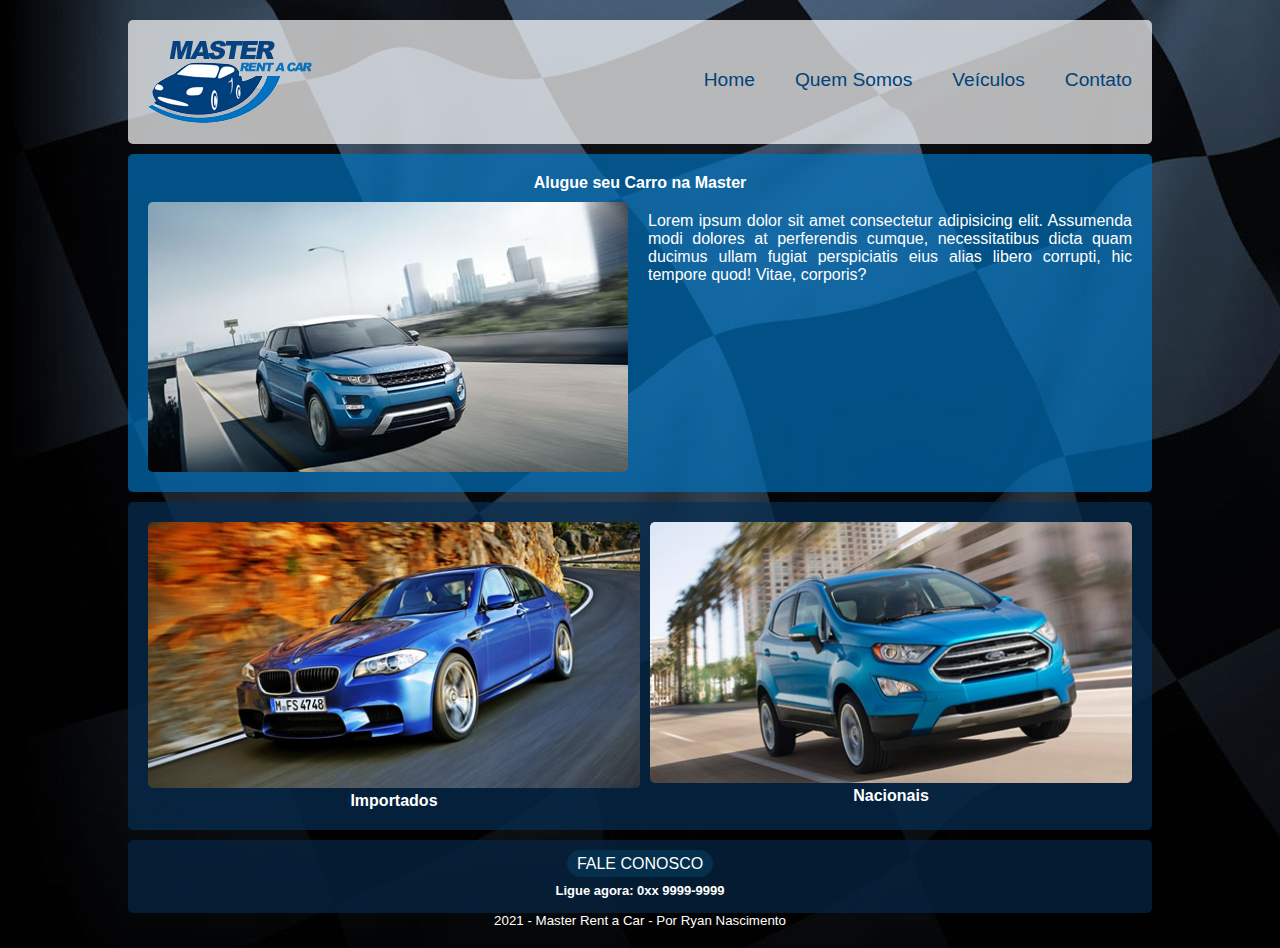
<file: index.html>
<!DOCTYPE html>
<html lang="PT-BR">
<head>
    <meta charset="UTF-8">
    <meta http-equiv="X-UA-Compatible" content="IE=edge">
    <meta name="viewport" content="width=device-width, initial-scale=1.0">
    <link rel="stylesheet" href="css/estilos.css">
    <title>MASTER RENT A CAR - Aluguel de veículos em São Paulo</title>
</head>
<body>
    <div id="principal">
        <!-- Início do topo do site-->
        <header id="topo">
            <img src="./imagens/logo_gde.png" alt="Logo da empresa Master Rent a Car">
            <nav>
                <ul>
                    <li><a class="menu" href="index.html">Home</a></li>
                    <li><a class="menu" href="quem-somos.html">Quem Somos</a></li>
                    <li><a class="menu" href="veiculos.html">Veículos</a></li>
                    <li><a class="menu" href="contato.html">Contato</a></li>
                </ul>
            </nav>
        </header>
        <!-- Fim do topo do site-->

        <!-- Início do menu do site-->
        <nav>
            <ul>
                <li><a class="menu" href="index.html">Home</a></li>
                <li><a class="menu" href="quem-somos.html">Quem Somos</a></li>
                <li><a class="menu" href="veiculos.html">Veículos</a></li>
                <li><a class="menu" href="contato.html">Contato</a></li>
            </ul>
        </nav>
        <!-- Fim menu do site-->
        <main>
            <article>
                <header id="topo_conteudo">
                    <h1>Alugue seu Carro na Master</h1>
                </header>
                <div>
                    <img src="./imagens/land_rover.jpg" alt="Land Rover">
                    <p>Lorem ipsum dolor sit amet consectetur adipisicing elit. Assumenda modi dolores at perferendis
                        cumque, necessitatibus dicta quam ducimus ullam fugiat perspiciatis eius alias libero corrupti, hic
                        tempore quod! Vitae, corporis?
                    </p>
                </div>
            </article>
        </main>
        <aside>
            <div id="importado">
                <img src="./imagens/bmw_mobile.jpg" alt="BMW">
                <a href="veiculos.html#importados">Importados</a>
            </div>
            <div id="nacional">
                <img src="./imagens/eco.jpg" alt="Eco Sport">
                <a href="veiculos.html#nacionais">Nacionais</a>
            </div>
        </aside>
        <footer>
         <div>
            <a href="">FALE CONOSCO</a>
            <h2>Ligue agora: 0xx 9999-9999</h2>
         </div>   
        <p>
            2021 - Master Rent a Car - Por Ryan Nascimento
        </p>
        </footer>
    </div>
</body>
</html>
</file>
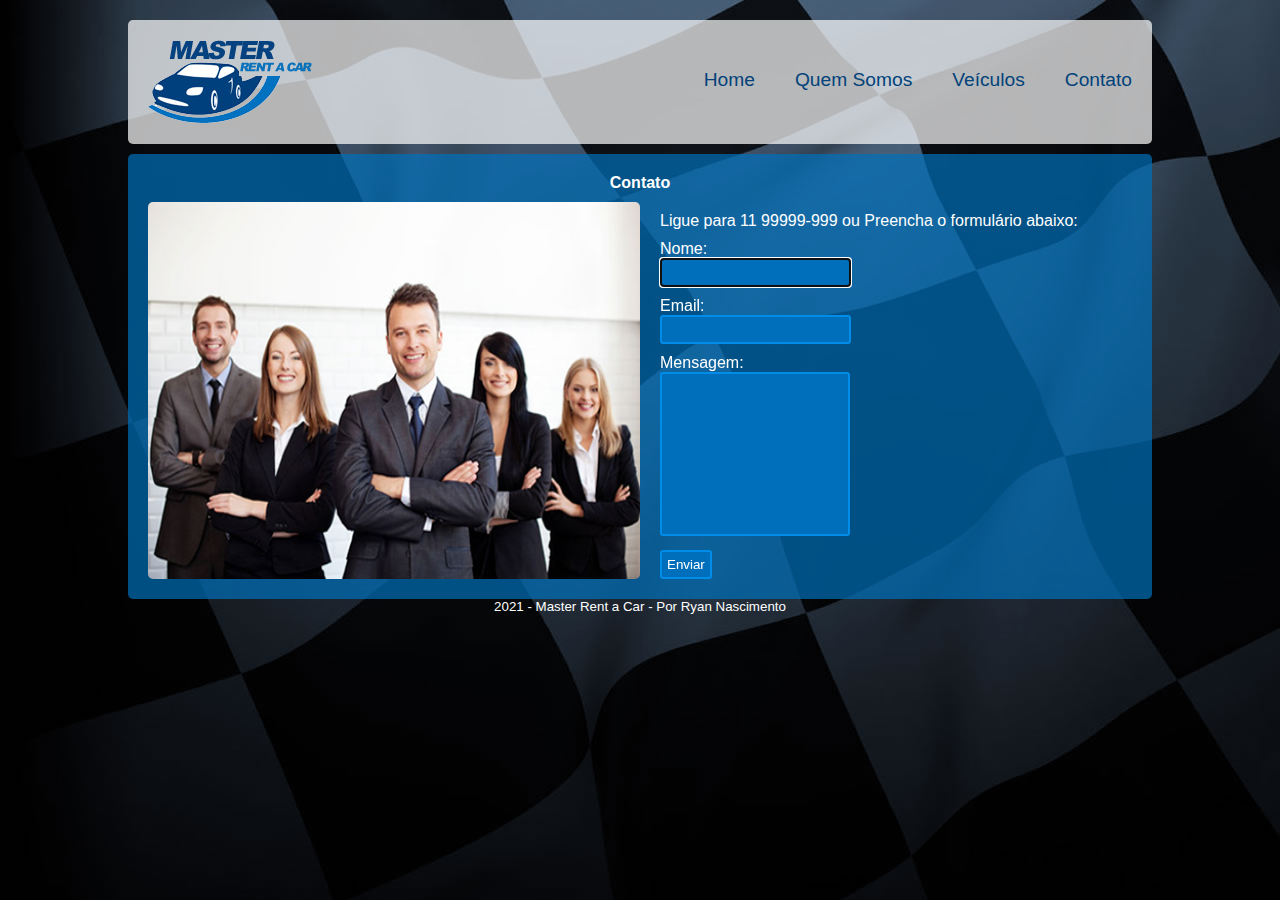
<file: contato.html>
<!DOCTYPE html>
<html lang="PT-BR">
<head>
    <meta charset="UTF-8">
    <meta http-equiv="X-UA-Compatible" content="IE=edge">
    <meta name="viewport" content="width=device-width, initial-scale=1.0">
    <link rel="stylesheet" href="css/estilos.css">
    <title>MASTER RENT A CAR - Aluguel de veículos em São Paulo</title>
</head>
<body>
    <div id="principal">
        <!-- Início do topo do site-->
        <header id="topo">
            <img src="./imagens/logo_gde.png" alt="Logo da empresa Master Rent a Car">
            <nav>
                <ul>
                    <li><a class="menu" href="index.html">Home</a></li>
                    <li><a class="menu" href="quem-somos.html">Quem Somos</a></li>
                    <li><a class="menu" href="veiculos.html">Veículos</a></li>
                    <li><a class="menu" href="contato.html">Contato</a></li>
                </ul>
            </nav>
        </header>
        <!-- Fim do topo do site-->
        <!-- Início do menu do site-->
        <nav>
            <ul>
                <li><a class="menu" href="index.html">Home</a></li>
                <li><a class="menu" href="quem-somos.html">Quem Somos</a></li>
                <li><a class="menu" href="veiculos.html">Veículos</a></li>
                <li><a class="menu" href="contato.html">Contato</a></li>
            </ul>
        </nav>
        <!-- Fim menu do site-->
        <main>
            <article>
                <header id="topo_conteudo">
                    <h1>Contato</h1>
                </header>
                <div id="contato">
                    <img src="imagens/quem_somos.jpg" alt="Quem Somos">
                  
                    <div>
                        <p>Ligue para 11 99999-999 ou
                        Preencha o formulário abaixo:</p>
                        <form action="POST">
                            <p>
                                <label for="nome">Nome:</label></br>
                                <input name="nome" type="text" autofocus required id="nome">
                                </p>
                              <p>
                                <label for="email">Email:</label></br>
                                <input name="email" type="text" required id="email">
                              </p>
                              <p>
                                <label for="mensagem">Mensagem:</label></br>
                                <textarea name="mensagem" required id="mensagem" rows="10"></textarea>
                              </p>
                              <p>
                                <input type="button" name="button" id="button" value="Enviar">
                              </p>

                        </form>

                    </div>
                </div>
  
            </article>
        </main>
        <footer>
        <p>
            2021 - Master Rent a Car - Por Ryan Nascimento
        </p>
        </footer>
   </div>
</body>
</html>
</file>
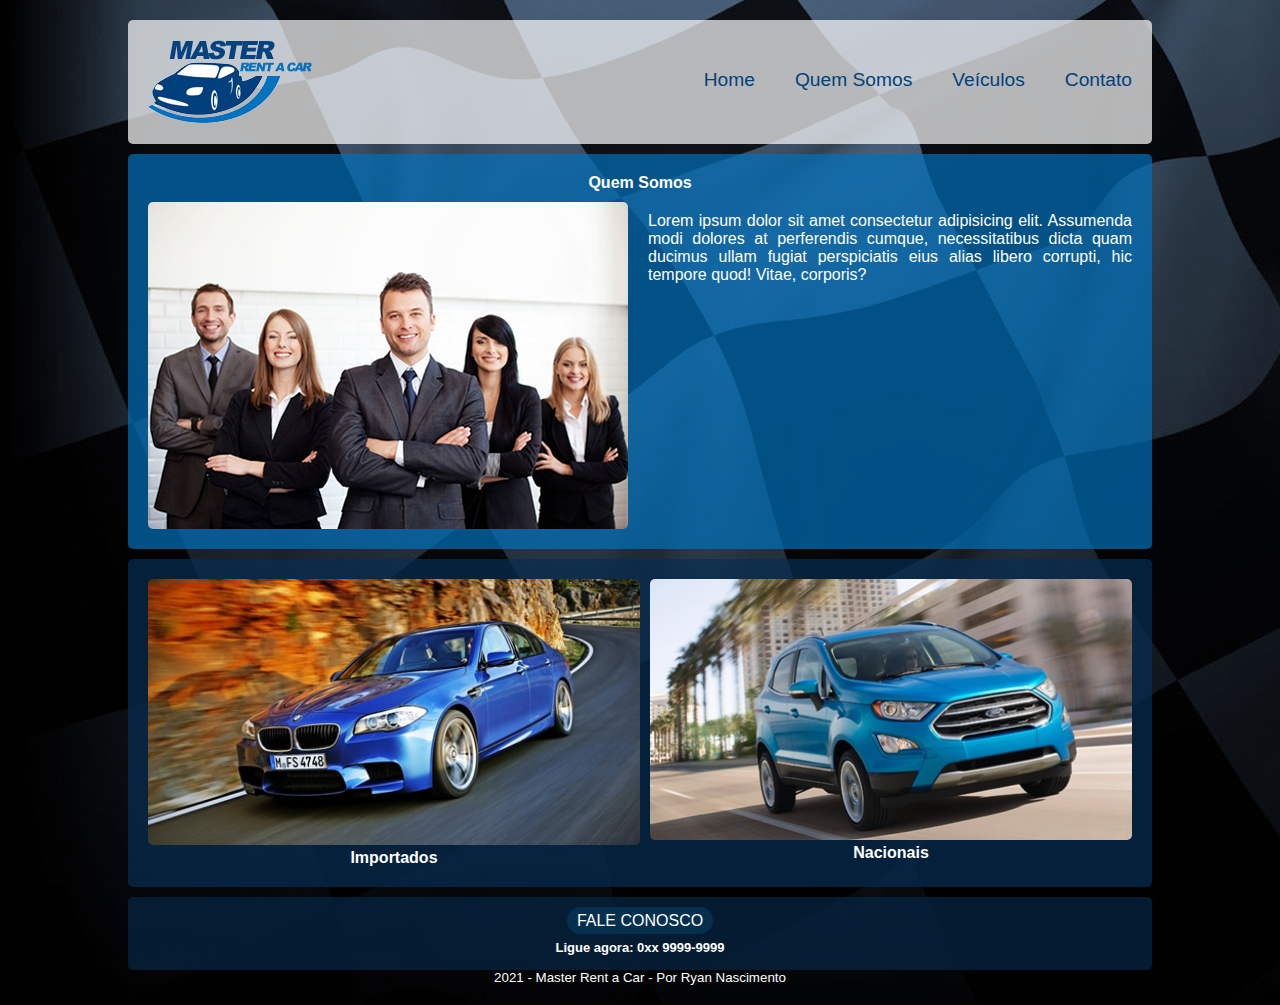
<file: quem-somos.html>
<!DOCTYPE html>
<html lang="PT-BR">
<head>
    <meta charset="UTF-8">
    <meta http-equiv="X-UA-Compatible" content="IE=edge">
    <meta name="viewport" content="width=device-width, initial-scale=1.0">

    <link rel="stylesheet" href="css/estilos.css">



    <title>MASTER RENT A CAR - Aluguel de veículos em São Paulo</title>
</head>

<body>
    <div id="principal">
        <!-- Início do topo do site-->
        <header id="topo">
            <img src="./imagens/logo_gde.png" alt="Logo da empresa Master Rent a Car">
            <nav>
                <ul>
                    <li><a class="menu" href="index.html">Home</a></li>
                    <li><a class="menu" href="quem-somos.html">Quem Somos</a></li>
                    <li><a class="menu" href="veiculos.html">Veículos</a></li>
                    <li><a class="menu" href="contato.html">Contato</a></li>
                </ul>
            </nav>
        </header>
        <!-- Fim do topo do site-->

        <!-- Início do menu do site-->
        <nav>
            <ul>
                <li><a class="menu" href="index.html">Home</a></li>
                <li><a class="menu" href="quem-somos.html">Quem Somos</a></li>
                <li><a class="menu" href="veiculos.html">Veículos</a></li>
                <li><a class="menu" href="contato.html">Contato</a></li>
            </ul>
        </nav>
        <!-- Fim menu do site-->
        <main>
            <article>
                <header id="topo_conteudo">
                    <h1>Quem Somos</h1>
                </header>
                <div>
                    <img src="imagens/quem_somos.jpg" alt="Quem Somos">
                    <p>Lorem ipsum dolor sit amet consectetur adipisicing elit. Assumenda modi dolores at perferendis
                        cumque, necessitatibus dicta quam ducimus ullam fugiat perspiciatis eius alias libero corrupti, hic
                        tempore quod! Vitae, corporis?
                    </p>
                </div>
            </article>
        </main>
        <aside>
            <div id="importado">
                <img src="./imagens/bmw_mobile.jpg" alt="BMW">
                <a href="veiculos.html#importados">Importados</a>
            </div>
            <div id="nacional">
                <img src="./imagens/eco.jpg" alt="Eco Sport">
                <a href="veiculos.html#nacionais">Nacionais</a>
            </div>



        </aside>






        <footer>
         <div>
            <a href="">FALE CONOSCO</a>
            <h2>Ligue agora: 0xx 9999-9999</h2>
         </div>   

        <p>
            2021 - Master Rent a Car - Por Ryan Nascimento

        </p>

        </footer>














    </div>


</body>

</html>
</file>
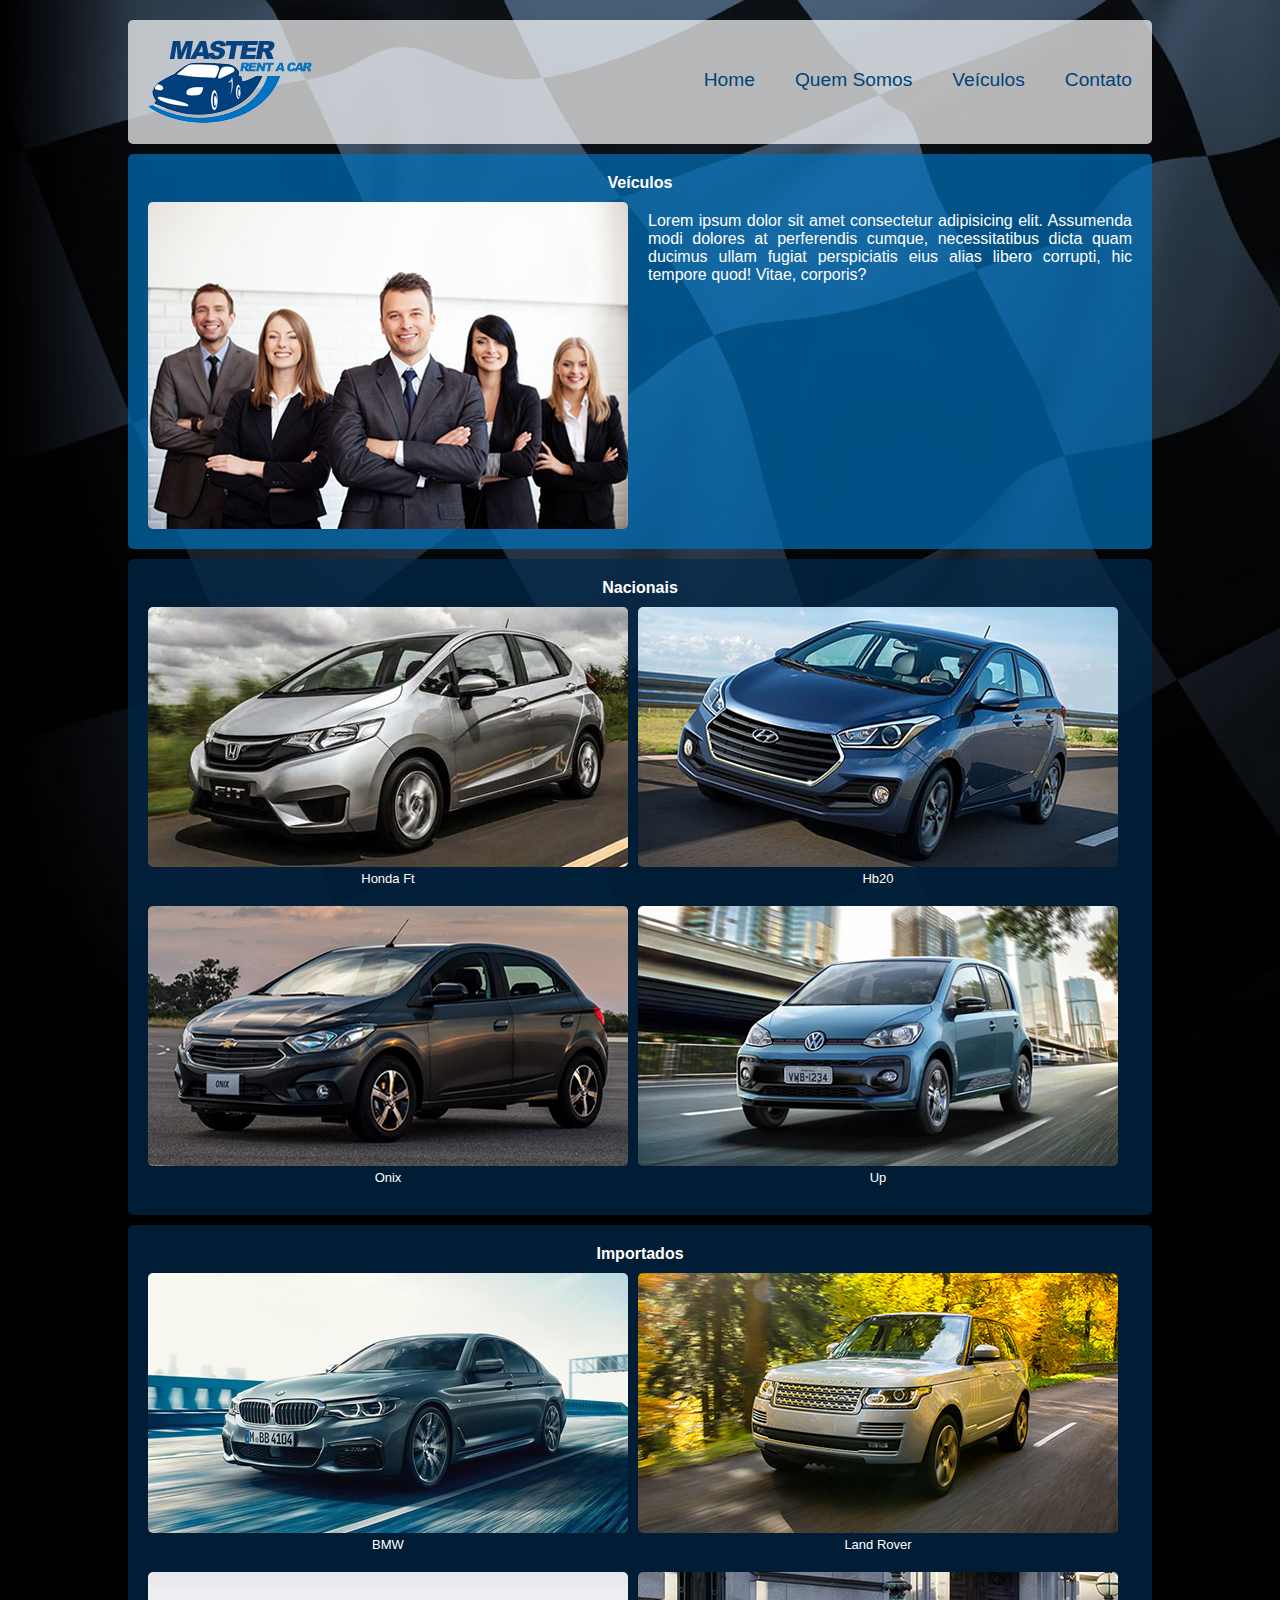
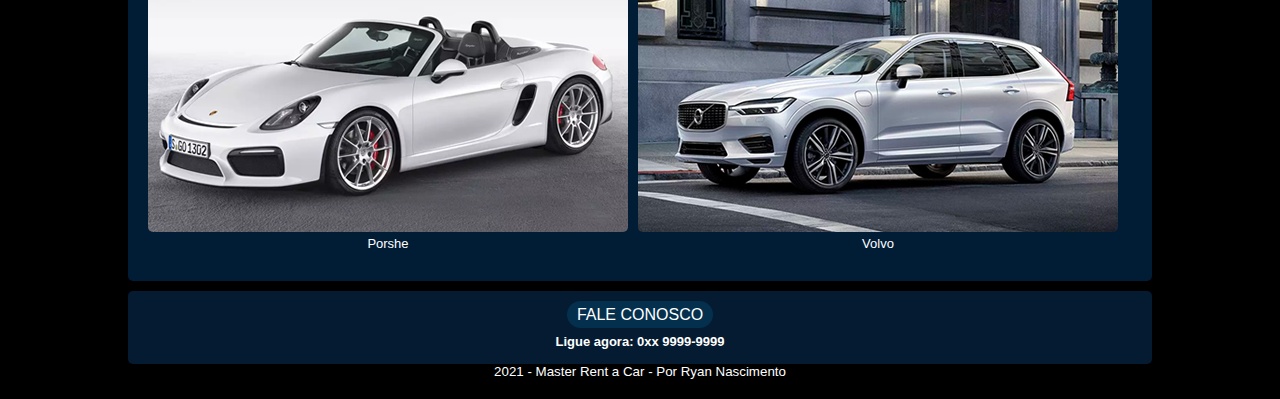
<file: veiculos.html>
<!DOCTYPE html>
<html lang="PT-BR">
<head>
    <meta charset="UTF-8">
    <meta http-equiv="X-UA-Compatible" content="IE=edge">
    <meta name="viewport" content="width=device-width, initial-scale=1.0">
    <link rel="stylesheet" href="css/estilos.css">
    <title>MASTER RENT A CAR - Aluguel de veículos em São Paulo</title>
</head>
<body>
    <div id="principal">
        <!-- Início do topo do site-->
        <header id="topo">
            <img src="./imagens/logo_gde.png" alt="Logo da empresa Master Rent a Car">
            <nav>
                <ul>
                    <li><a class="menu" href="index.html">Home</a></li>
                    <li><a class="menu" href="quem-somos.html">Quem Somos</a></li>
                    <li><a class="menu" href="veiculos.html">Veículos</a></li>
                    <li><a class="menu" href="contato.html">Contato</a></li>
                </ul>
            </nav>
        </header>
        <!-- Fim do topo do site-->

        <!-- Início do menu do site-->
        <nav>
            <ul>
                <li><a class="menu" href="index.html">Home</a></li>
                <li><a class="menu" href="quem-somos.html">Quem Somos</a></li>
                <li><a class="menu" href="veiculos.html">Veículos</a></li>
                <li><a class="menu" href="contato.html">Contato</a></li>
            </ul>
        </nav>
        <!-- Fim menu do site-->
        <main>
            <article>
                <header id="topo_conteudo">
                    <h1>Veículos</h1>
                </header>
                <div>
                    <img src="imagens/quem_somos.jpg" alt="Quem Somos">
                    <p>Lorem ipsum dolor sit amet consectetur adipisicing elit. Assumenda modi dolores at perferendis
                        cumque, necessitatibus dicta quam ducimus ullam fugiat perspiciatis eius alias libero corrupti, hic
                        tempore quod! Vitae, corporis?
                    </p>
                </div>
            </article>
        </main>
        <div id="veiculos">
            <a name="nacionais"></a>
            <div class="fotos">
                <h1>Nacionais</h1>
                <div class="linha">
                    <div class="esquerda">
                        <img src="imagens/nacionais/fit.jpg" alt="Fit">
                        <p>Honda Ft</p>
                    </div>
                    <div class="direita">
                        <img src="imagens/nacionais/hb20.jpg" alt="HB20">
                        <p>Hb20</p>
                    </div>
                </div>
                <div class="linha">
                    <div class="esquerda">
                        <img src="imagens/nacionais/onix.jpg" alt="Onix">
                        <p>Onix</p>
                    </div>
                    <div class="direita">
                        <img src="imagens/nacionais/up.jpg" alt="Up">
                        <p>Up</p>
                    </div>
                </div>
            </div>
            <a name="importados"></a>
            <div class="fotos">
                                <h1>Importados</h1>
                <div class="linha">
                    <div class="esquerda">
                        <img src="imagens/importados/bmw.jpg" alt="BMW">
                        <p>BMW</p>
                    </div>
                    <div class="direita">
                        <img src="imagens/importados/land_rover.jpg" alt="Land Rover">
                        <p>Land Rover</p>
                    </div>
                </div>
                <div class="linha">
                    <div class="esquerda">
                        <img src="imagens/importados/porshe.jpg" alt="Porshe">
                        <p>Porshe</p>
                    </div>
                    <div class="direita">
                        <img src="imagens/importados/volvo.jpg" alt="Volvo">
                        <p>Volvo</p>
                    </div>
                </div>
            </div>
        </div>
        <footer>
         <div>
            <a href="">FALE CONOSCO</a>
            <h2>Ligue agora: 0xx 9999-9999</h2>
         </div>   
        <p>
            2021 - Master Rent a Car - Por Ryan Nascimento       
         </p>
        </footer>
    </div>
</body>
</html>
</file>
<file: css/estilos.css>
*{
    padding: 0;
    margin: 0;
    scroll-behavior: smooth;
}
body{
    background-color: rgb(0, 0, 0);
font-family: 'Segoe UI', Tahoma, Geneva, Verdana, sans-serif;
padding: 20px 5%;
background-image: url("../imagens/bg_desktop.jpg");
background-repeat: repeat-x;
}
#principal {
    margin: 0 auto;
}
#topo{
    background-color: rgba(255, 255, 255, 0.7);
    border-radius: 5px;
    padding: 20px;
    margin-bottom: 10px;
}
#topo img{
width: 110px;
height: auto;
}
ul{
    list-style-type: none;
}
.menu{
    background-color: rgba(255, 255, 255, 0.7);
    display: block;
    margin-bottom: 5px;
    text-align: center;
    border-radius: 5px;
    padding-top: 10px;
    padding-bottom: 10px;
    text-decoration: none;
    color:#01427a
}
.menu:hover{
    background-color: #04426b;
    color: #fff;
}
article{
    background-color: rgba(0, 112, 187, 0.7);
    padding: 20px;
    border-radius: 5px;
    margin-top: 10px;
}
header h1{
    text-align: center;
    color: #fff;
    font-size: medium;
}
article header{
    margin-bottom: 10px;
}
article img{
    width: 100%;
    height: auto;
    border-radius: 5px;
}
article p{
color: #fff;
text-align: justify;
padding-top: 10px;
}
aside{

    background-color: rgba(6, 46, 82, 0.7);
    border-radius: 5px;
    padding: 20px;
    margin-top: 10px;
    display: flex;
}
aside div{
    text-align: center;
}
aside div img{
width: 100%;
height: auto;
border-radius: 5px;
}
#importado{
    margin-right: 10px;
}
aside div a{
text-decoration:none;
color:#fff;
font-weight: bold;
}
aside div a:hover{
    color:#008ce9;
    }
    footer div{
        background-color: rgba(5, 39, 70, 0.7);
        border-radius: 5px;
        margin-top: 10px;
        text-align: center;
        padding: 15px;
    }
    footer div a {
        text-decoration: none;
        color: #fff;
        background-color: #04304e;
        border-radius: 20px;
        padding: 5px 10px;
        }
    footer div a:hover {
        background-color: rgb(79, 155, 206)
    }
    footer div h2{
        color: #fff;
        font-size: small;
        margin-top: 10px;
    }
    footer p{
        color: #fff;
        font-size: smaller;
        text-align: center;
    }
#principal header nav{
    display: none;
}
.fotos{

    background-color: rgba(2, 42, 77, 0.7);
    border-radius: 5px;
    padding: 20px;
    margin-top: 10px;
}
.fotos h1{
    color: #fff;
    text-align: center;
    font-size: medium;
}
.fotos div{
    text-align: center;
}
.linha{
    display: flex;
    margin-top: 10px;
}
.linha div img{
    width: 100%;
    height: auto;
    border-radius: 5px;
}
.esquerda{
    margin-right: 10px;
}
.linha div p{
    color:#fff;
    font-size: small;
    padding-bottom: 10px;
    text-align: center;
}

input, textarea{
    background-color: #006fbb;
    border-radius: 3px;
    border: solid 2px #008ce9;
    color: #fff;
    padding: 5px;
    resize: none;
}
@media(min-width:960px){
#topo img{
    width: 164px;
    height: 84px;
}
#principal nav{
    display: none;
}
#principal #topo{
    display: flex;
    justify-content: space-between;
    align-items: center;
}
#principal header nav{
    display: block;
}
#principal header nav ul{
    display: flex;
}
.menu{
    background-color: transparent;
    font-size: larger;
    font-weight:500;
    margin-left: 40px;
}
.menu:hover{
    background-color: transparent;
}
header h1{
    text-align: center;
}
article img{
 width: 50%;   
}
article>div{
    display: flex;
}
article p{
    margin-left: 20px;
}
#principal{
    max-width: 1024px;
}
}
</file>
